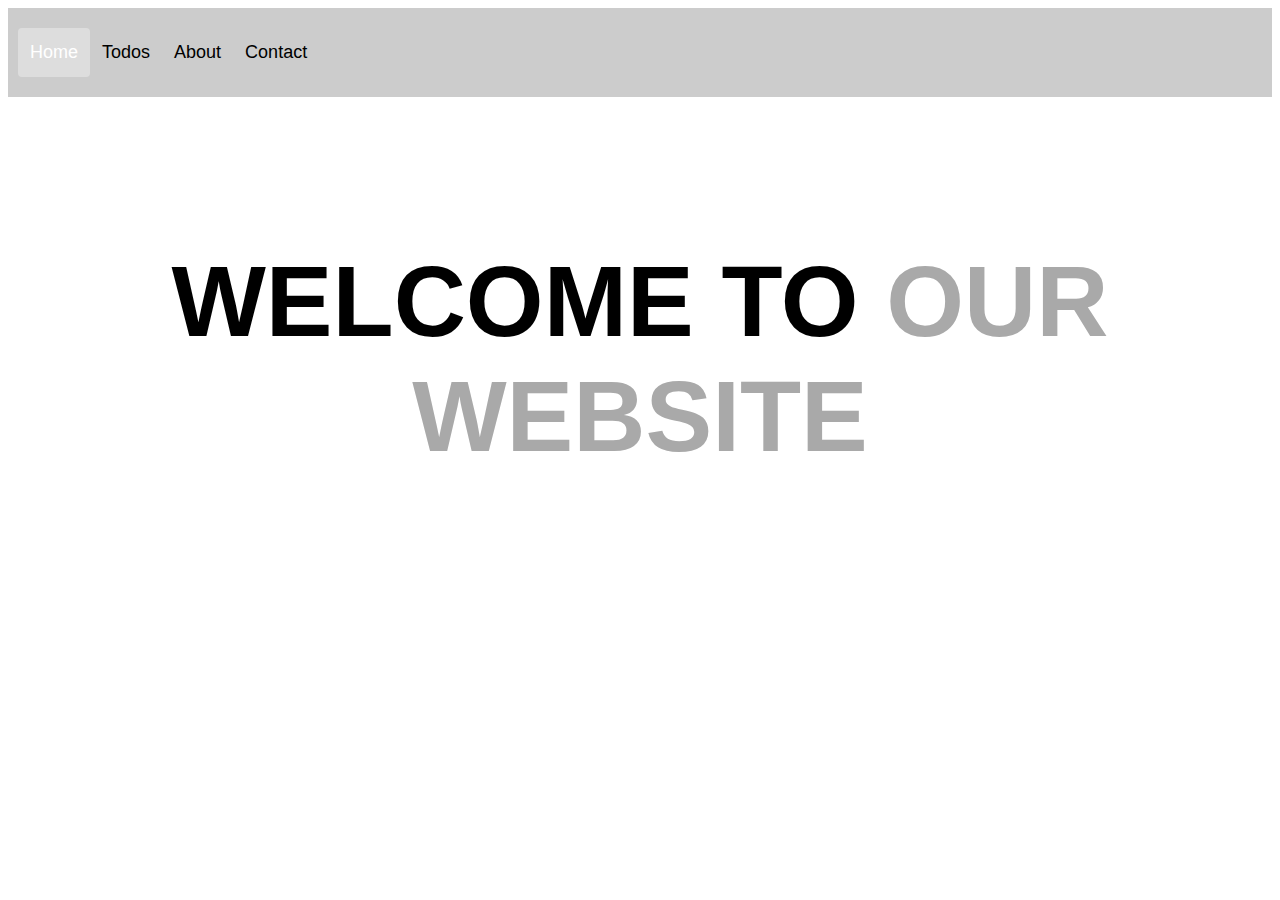
<file: index.html>
<!DOCTYPE html>
<!--
To change this license header, choose License Headers in Project Properties.
To change this template file, choose Tools | Templates
and open the template in the editor.
-->
<html>
    <head>
        <title>TODO supply a title</title>
        <meta charset="UTF-8">
        <meta name="viewport" content="width=device-width, initial-scale=1.0">
        <link href="style.css" rel="stylesheet">
    </head>
    <body>
        <!--Header-->
        <div class="header">
          <div class="header-center">
              <a class="active" href="index.html">Home</a>
              <a href="addNew.html">Todos</a>
              <a href="about.html">About</a>
              <a href="contact.html">Contact</a>
              
          </div>
        </div>
        
        <div class="banner">
            <h1> WELCOME TO <span>OUR WEBSITE</span></h1>
        </div>
        
    </body>
</html>
</file>
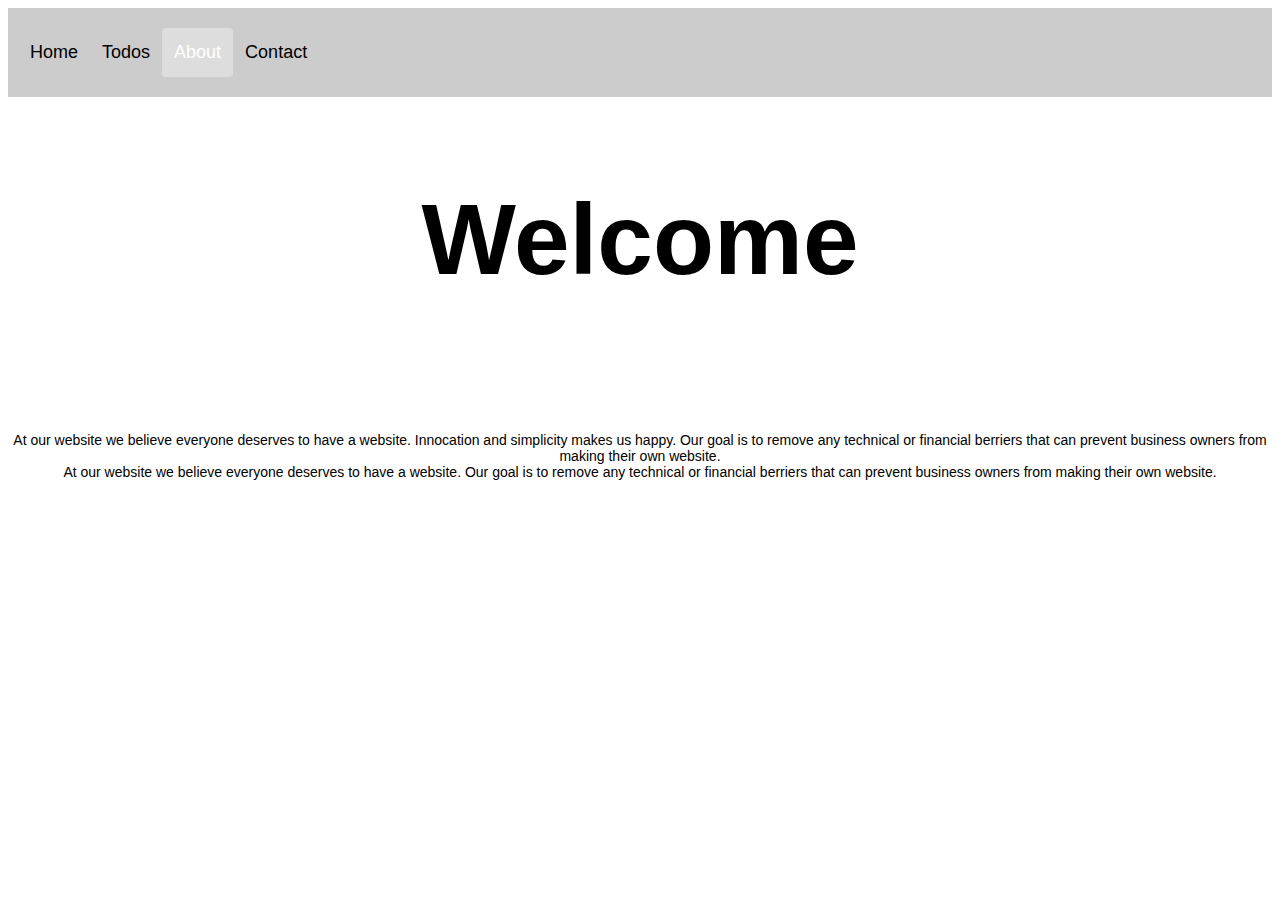
<file: about.html>
<!DOCTYPE html>
<!--
To change this license header, choose License Headers in Project Properties.
To change this template file, choose Tools | Templates
and open the template in the editor.
-->
<html>
    <head>
        <title>About</title>
        <meta charset="UTF-8">
        <meta name="viewport" content="width=device-width, initial-scale=1">
        <link href="style.css" rel="stylesheet">
    </head>
    <body>
        <!--Header-->
        <div class="header">
          <div class="header-center">
              <a href="index.html">Home</a>
              <a href="addNew.html">Todos</a>
              <a class="active" href="about.html">About</a>
              <a href="contact.html">Contact</a>
              
          </div>
        </div>

        <br>

        <div class="sec1">
            <h1>Welcome</h1>
            <br>
        </div>
        
        <div class="sec2">
            <p>At our website we believe everyone deserves to have a website.
                Innocation and simplicity makes us happy.
                Our goal is to remove any technical or financial berriers that can prevent business owners from making their own website.<br> 
                At our website we believe everyone deserves to have a website. Our goal is to remove any technical or financial berriers that can prevent business owners from making their own website.</p>
        </div>
    </body>
</html>
</file>
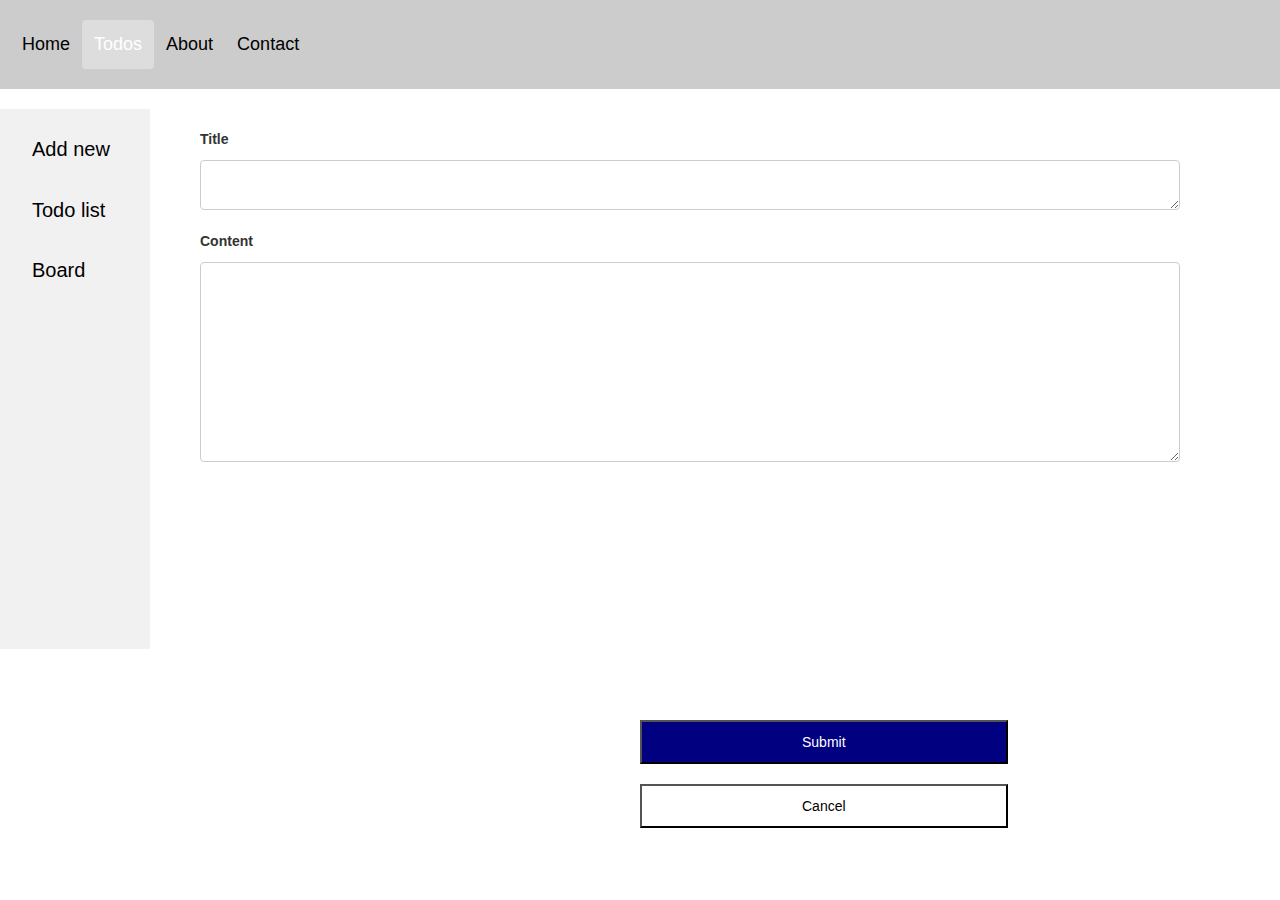
<file: addNew.html>
<!DOCTYPE html>
<!--
To change this license header, choose License Headers in Project Properties.
To change this template file, choose Tools | Templates
and open the template in the editor.
-->
<html>
<head>
  <title>Add Todo</title>
  <meta charset="UTF-8">
  <meta name="viewport" content="width=device-width, initial-scale=1.0">
  <link rel="stylesheet" href="https://maxcdn.bootstrapcdn.com/bootstrap/3.4.1/css/bootstrap.min.css">
  <link rel="stylesheet" href="style.css">
</head>
<body>
  <!--Header-->
    <div class="header">
       <div class="header-center">
           <a href="index.html">Home</a>
          <a class="active" href="addNew.html">Todos</a>
          <a href="about.html">About</a>
          <a href="contact.html">Contact</a>
              
       </div>
    </div>
  <br>
    <div class="sidenav">
        <a href="addNew.html">Add new</a>
      <br>
      <a href="todolist.html">Todo list</a>
      <br>
      <a href="board.html">Board</a>
    </div>
  <br>
  
    <div class="main">
        
      <label for="subject">Title</label>
      <textarea id="subject" name="subject" placeholder="" style="height:50px"></textarea>

      <label for="subject">Content</label>
      <textarea id="subject" name="subject" placeholder="" style="height:200px"></textarea>

      <div class="b">
          <button class="b1" type="button" onclick="alert('Successfully Saved')">Submit</button>
          <br><br>
          <button class="b2" type="button">Cancel</button>
      </div>
      
      
    </div>
  
</body>
</html>
</file>
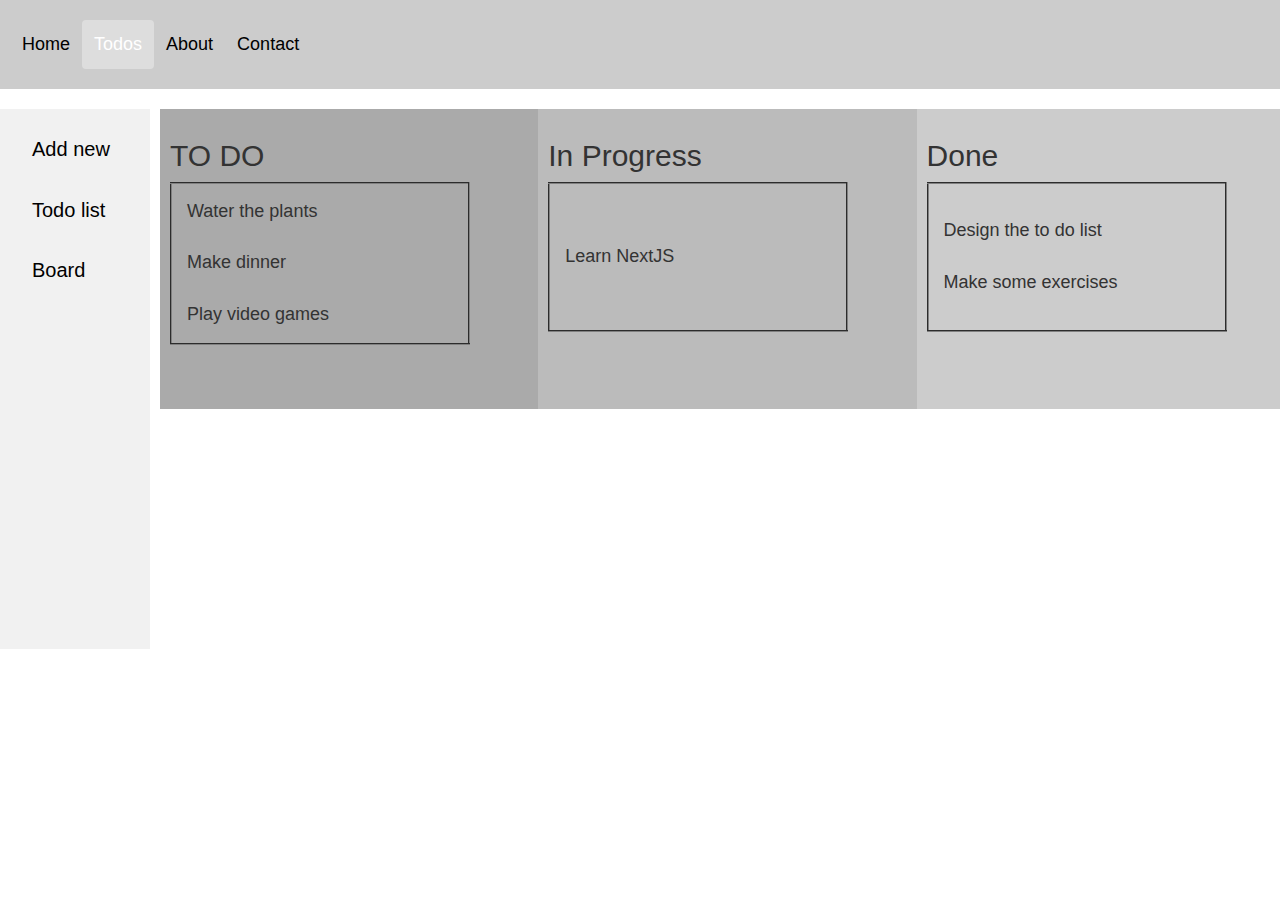
<file: board.html>
<!DOCTYPE html>
<!--
To change this license header, choose License Headers in Project Properties.
To change this template file, choose Tools | Templates
and open the template in the editor.
-->
<html>
    <head>
        <title>TODO</title>
        <meta charset="UTF-8">
        <meta name="viewport" content="width=device-width, initial-scale=1.0">
        <link rel="stylesheet" href="https://maxcdn.bootstrapcdn.com/bootstrap/3.4.1/css/bootstrap.min.css">
        <link rel="stylesheet" href="style.css">
    </head>
    <body>

        <!--Header-->
        <div class="header">
           <div class="header-center">
               <a href="index.html">Home</a>
              <a class="active" href="addNew.html">Todos</a>
              <a href="about.html">About</a>
              <a href="contact.html">Contact</a>

           </div>
        </div>
        <br>
        <div class="sidenav">
            <a href="addNew.html">Add new</a>
          <br>
          <a href="todolist.html">Todo list</a>
          <br>
          <a href="board.html">Board</a>
        </div>
  
        <div class="row">
          <div class="column" style="background-color:#aaa;">
            <h2>TO DO</h2>
            
            <table class="t" border="2" style="height: 150px; width: 300px">
                <tbody>
                    <tr>
                        <td>Water the plants
                        <br><br>
                        Make dinner
                        <br><br>
                        Play video games</td>
                    </tr>
                </tbody>
            </table>
          </div>
            
          <div class="column" style="background-color:#bbb;">
            <h2>In Progress</h2>
            <table border="2" style="height: 150px; width: 300px">
                <tbody>
                    <tr>
                        <td>Learn NextJS</td>
                    </tr>
                </tbody>
            </table>
          </div>
            
          <div class="column" style="background-color:#ccc;">
            <h2>Done</h2>
            <table border="2" style="height: 150px; width: 300px">
                <tbody>
                    <tr>
                        <td>Design the to do list
                        <br><br>     
                        Make some exercises</td>
                    </tr>
                </tbody>
            </table>
          </div>
            
        </div>
    </body>
</html>
</file>
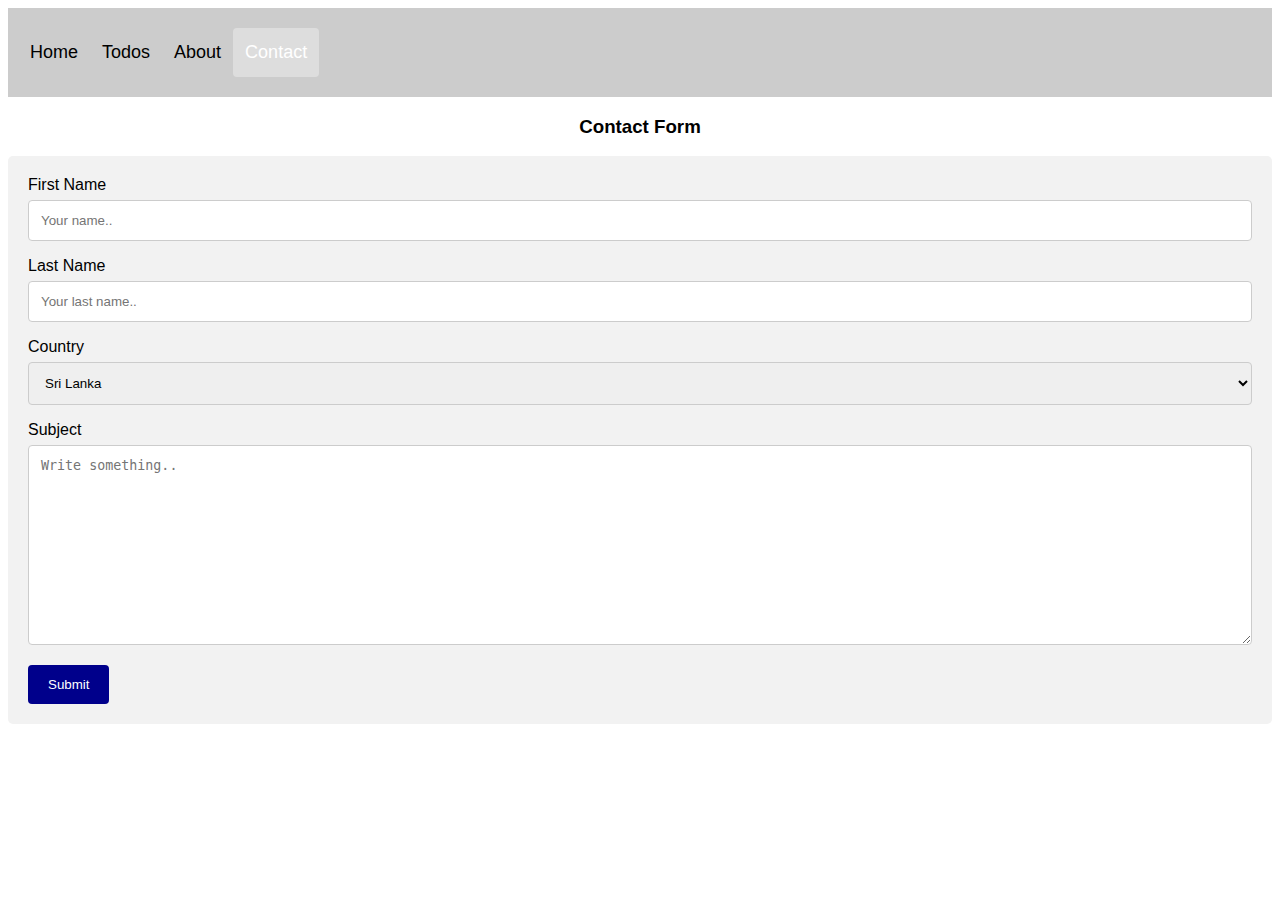
<file: contact.html>
<!DOCTYPE html>
<!--
To change this license header, choose License Headers in Project Properties.
To change this template file, choose Tools | Templates
and open the template in the editor.
-->
<html>
<head>
    <title>TODO</title>
    <meta charset="UTF-8">
    <meta name="viewport" content="width=device-width, initial-scale=1">
    <link href="style.css" rel="stylesheet">
</head>
<body>
<!--Header-->
        <div class="header">
          <div class="header-center">
              <a href="index.html">Home</a>
              <a href="addNew.html">Todos</a>
              <a href="about.html">About</a>
              <a class="active" href="contact.html">Contact</a>
              
          </div>
        </div>


        <h3>Contact Form</h3>

        <div class="container">
          <form action="/action_page.php">
            <label for="fname">First Name</label>
            <input type="text" id="fname" name="firstname" placeholder="Your name..">

            <label for="lname">Last Name</label>
            <input type="text" id="lname" name="lastname" placeholder="Your last name..">

            <label for="country">Country</label>
            <select id="country" name="country">
              <option value="srilanka">Sri Lanka</option>
              <option value="canada">Canada</option>
              <option value="usa">USA</option>
              <option value="india">India</option>
              <option value="australia">Australia</option>
            </select>

            <label for="subject">Subject</label>
            <textarea id="subject" name="subject" placeholder="Write something.." style="height:200px"></textarea>

            <input type="submit" value="Submit">
          </form>
        </div>

</body>
</html>
</file>
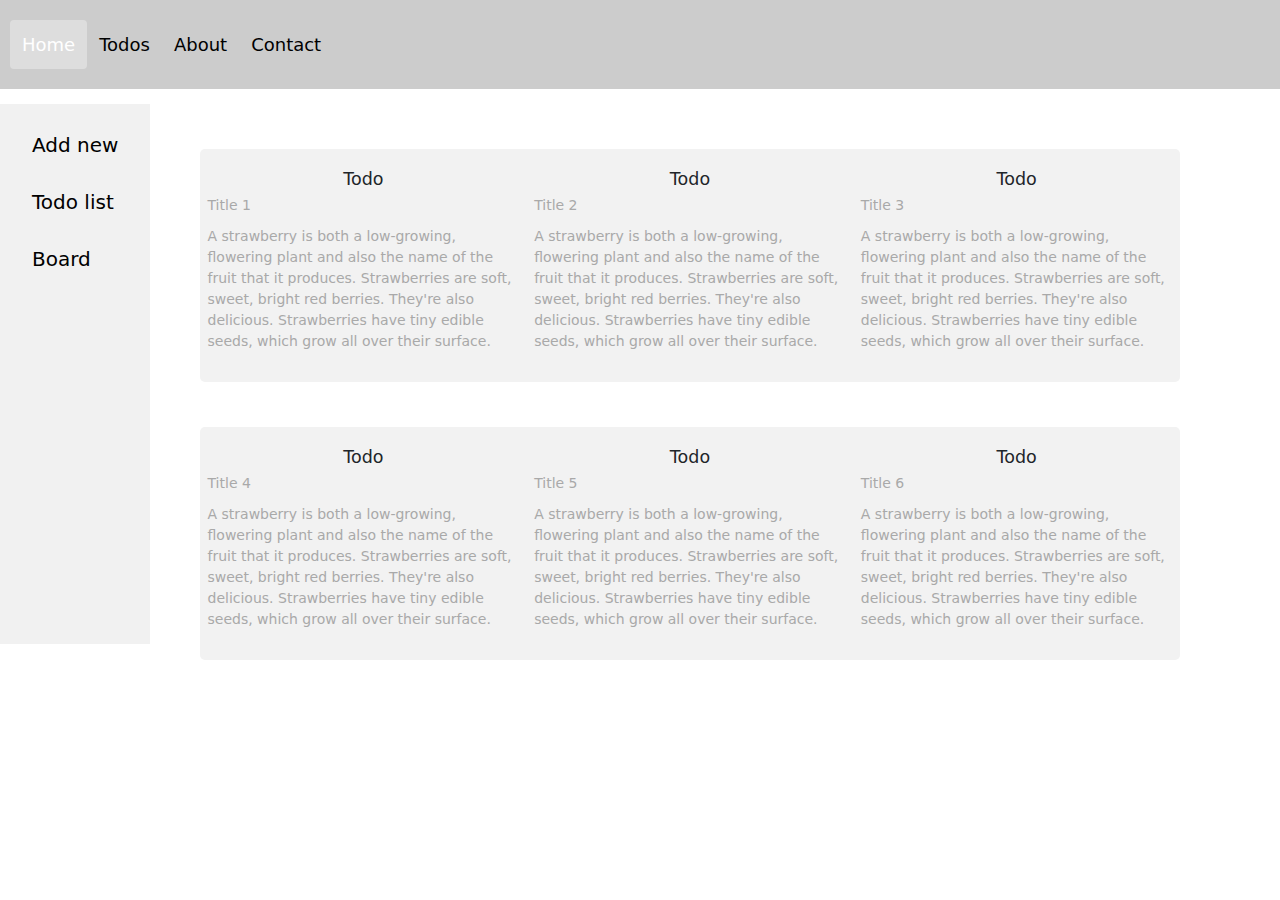
<file: todolist.html>
<!DOCTYPE html>
<!--
To change this license header, choose License Headers in Project Properties.
To change this template file, choose Tools | Templates
and open the template in the editor.
-->
<html>
    <head>
        <title>Webpage</title>
        <meta charset="UTF-8">
        <meta name="viewport" content="width=device-width, initial-scale=1.0">
        <link rel="stylesheet" href="https://maxcdn.bootstrapcdn.com/bootstrap/3.4.1/css/bootstrap.min.css">
        <link rel="stylesheet" href="style.css">
        <link href="https://cdn.jsdelivr.net/npm/bootstrap@5.2.3/dist/css/bootstrap.min.css" rel="stylesheet">
        <script src="https://cdn.jsdelivr.net/npm/bootstrap@5.2.3/dist/js/bootstrap.bundle.min.js"></script>
    </head>
    <body>
        <!--Header-->
    <div class="header">
       <div class="header-center">
           <a class="active" href="index.html">Home</a>
          <a href="addNew.html">Todos</a>
          <a href="about.html">About</a>
          <a href="contact.html">Contact</a>
              
       </div>
    </div>
  
  <br>
    <div class="sidenav">
        <a href="addNew.html">Add new</a>
        <br>
        <a href="todolist.html">Todo list</a>
        <br>
        <a href="board.html">Board</a>
    </div>
  
  <br>
  
  <div class="main">
      
    <div class="container mt-5">
        
          <div class="row">
          
            <div class="col-sm-4">
                <h3>Todo</h3>
                <p>Title 1</p>
                <p>A strawberry is both a low-growing, flowering plant and also the name of the fruit that it produces.
                   Strawberries are soft, sweet, bright red berries. They're also delicious. Strawberries have tiny edible seeds, which grow all over their surface.</p>
            </div>
          
            <div class="col-sm-4">
                <h3>Todo</h3>
                <p>Title 2</p>
                <p>A strawberry is both a low-growing, flowering plant and also the name of the fruit that it produces.
               Strawberries are soft, sweet, bright red berries. They're also delicious. Strawberries have tiny edible seeds, which grow all over their surface.</p>
            </div>
          
            <div class="col-sm-4">
                <h3>Todo</h3>        
                <p>Title 3</p>
                <p>A strawberry is both a low-growing, flowering plant and also the name of the fruit that it produces.
               Strawberries are soft, sweet, bright red berries. They're also delicious. Strawberries have tiny edible seeds, which grow all over their surface.</p>
            </div>
        </div>
        
    </div>
      
      <br>
      
      <div class="container mt-5">
        
          <div class="row">
          
            <div class="col-sm-4">
                <h3>Todo</h3>
                <p>Title 4</p>
                <p>A strawberry is both a low-growing, flowering plant and also the name of the fruit that it produces.
                   Strawberries are soft, sweet, bright red berries. They're also delicious. Strawberries have tiny edible seeds, which grow all over their surface.</p>
            </div>
          
            <div class="col-sm-4">
                <h3>Todo</h3>
                <p>Title 5</p>
                <p>A strawberry is both a low-growing, flowering plant and also the name of the fruit that it produces.
               Strawberries are soft, sweet, bright red berries. They're also delicious. Strawberries have tiny edible seeds, which grow all over their surface.</p>
            </div>
          
            <div class="col-sm-4">
                <h3>Todo</h3>        
                <p>Title 6</p>
                <p>A strawberry is both a low-growing, flowering plant and also the name of the fruit that it produces.
               Strawberries are soft, sweet, bright red berries. They're also delicious. Strawberries have tiny edible seeds, which grow all over their surface.</p>
            </div>
        </div>
        
    </div>
  
  </div>
  
    </body>
</html>
</file>
<file: style.css>
/*
To change this license header, choose License Headers in Project Properties.
To change this template file, choose Tools | Templates
and open the template in the editor.
*/
/* 
    Created on : Aug 22, 2023, 11:05:11 AM
    Author     : kalmi
*/

.header {
  overflow: hidden;
  background-color: #ccc;
  padding: 20px 10px;
}

.header a {
  float: left;
  color: black;
  text-align: center;
  padding: 12px;
  text-decoration: none;
  font-size: 18px;
  line-height: 25px;
  border-radius: 4px;
}

.header a.logo {
  font-size: 25px;
  font-weight: bold;
}

.header a:hover {
  background-color: #ccc;
  color: black;
}

.header a.active {
  background-color: #ddd;
  color: white;
}

.header-right {
  float: right;
}
.banner{
    display: flex;
    margin-top: 80px;
}

h1{
    font-size: 100px;
    text-align: center;
}

span{
    color: darkgray;
}

p{
    font-size: 14px;
    color: darkgray;
    margin: 50px 0;
}

.ab{
    display: flex;
    margin-top: 80px;
    margin-left: 80px;
}

.sec2 p{
    text-align: center;
    font-size: 14px;
    color: black;
    margin: 50px 0;
}


@media screen and (max-width: 500px) {
  .header a {
    float: none;
    display: block;
    text-align: left;
  }
  .header-center {
    margin: 20px auto;
    display: flex;
    align-items: center;
  }
}

body {
    font-family: Arial, Helvetica, sans-serif;
}
* {
    box-sizing: border-box;
}

input[type=text], select, textarea {
  width: 100%;
  padding: 12px;
  border: 1px solid #ccc;
  border-radius: 4px;
  box-sizing: border-box;
  margin-top: 6px;
  margin-bottom: 16px;
  resize: vertical;
}

input[type=submit] {
  background-color: darkblue;
  color: white;
  padding: 12px 20px;
  border: none;
  border-radius: 4px;
  cursor: pointer;
}

input[type=submit]:hover {
  background-color: activeborder;
}

.container {
  border-radius: 5px;
  background-color: #f2f2f2;
  padding: 20px;
}
.row.content {
    height: 550px;
}
    
.sidenav {
      background-color: #f1f1f1;
      height: 100%;
}
        
@media screen and (max-width: 767px) {
.row.content {
    height: auto;
 } 
}
    
body {
  font-family: "Lato", sans-serif;
}

.sidenav {
  height: 60%;
  width: 150px;
  position: fixed;
  z-index: 1;
  top: 100;
  left: 0;
  /*background-color: #818181;*/
  overflow-x: hidden;
  padding-top: 20px;
}

.sidenav a {
  padding: 6px 6px 6px 32px;
  text-decoration: none;
  font-size: 20px;
  color: black;
  display: block;
}

.sidenav a:hover {
  color: white;
}

.main {
  margin-left: 200px;
  margin-right: 100px;
}

@media screen and (max-height: 450px) {
.sidenav {
    padding-top: 20px;
  }
.sidenav a {
    font-size: 13px;
 }
}

.b{
    margin: 0;
    position: absolute;
    top: 80%;
    left: 50%;
  -ms-transform: translateY(-50%, -50%);
  transform: translateY(-50%, -50%);
}

button{
    border-color: black;
    padding: 10px 160px;
    text-align: center;
    text-decoration: none;
    display: inline-block;
}

.b1{
    background-color: navy;
    color: white;
    text-align: center;
}

.b2{
    color: black;
   background-color: white; 
}

.row{
    margin-left: 160px;
}

* {
  box-sizing: border-box;
}

.column {
  font-size: 18px;
  border-color: darkblue;
  float: left;
  width: 33.33%;
  padding: 10px;
  height: 300px; 
  column-gap: 40px;
}

.row:after {
  content: "";
  display: table;
  clear: both;
}

.t{
    border-radius: 50px;
}
table td{
    padding: 15px;
}

h3{
    text-align: center;
}
</file>
